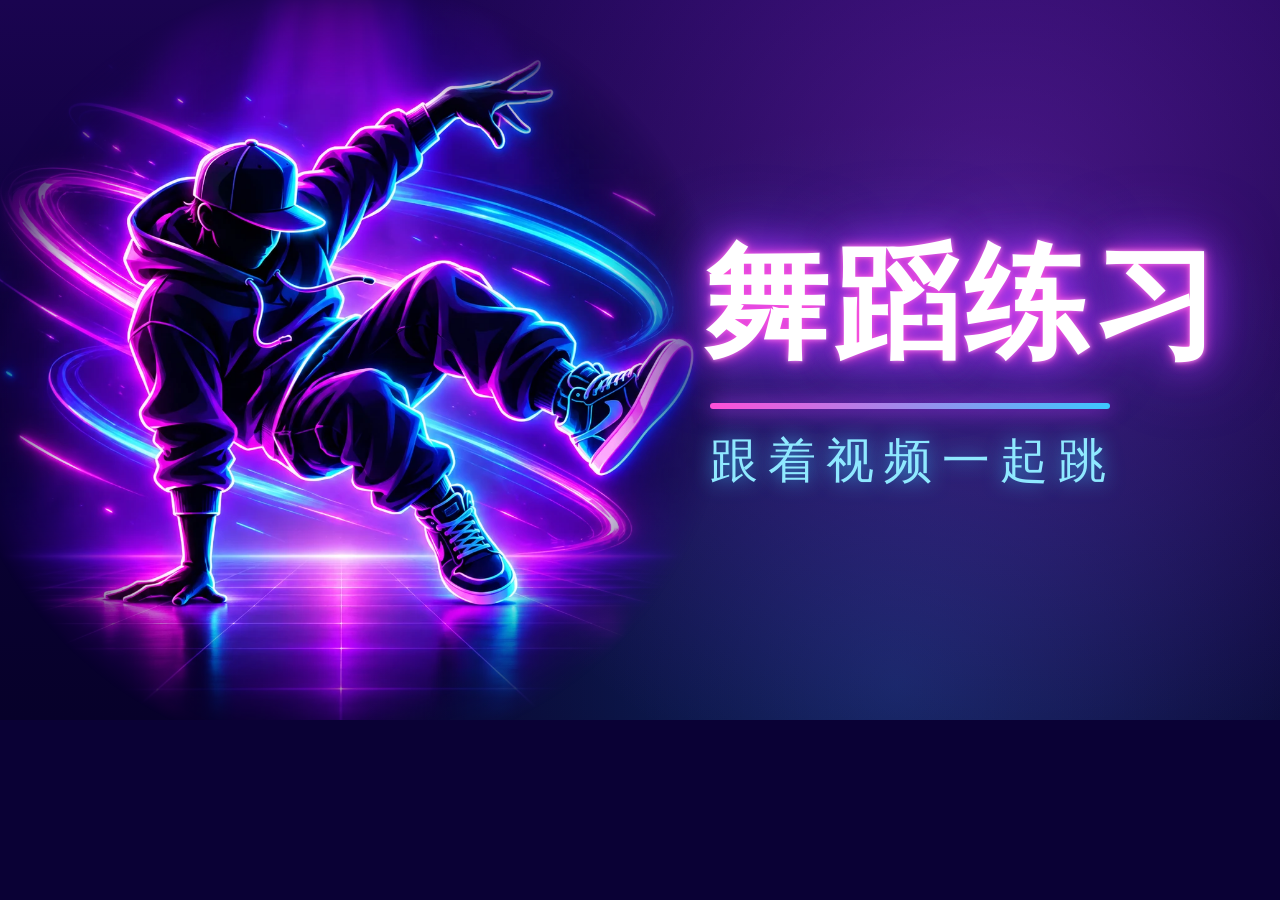
<file: tv/art/banner.html>
<!doctype html>
<html><head><meta charset="utf-8">
<style>
  html { zoom: 2; } html, body { margin: 0; width: 640px; height: 360px; overflow: hidden; background: #0a0135; }
  .banner {
    position: relative; width: 640px; height: 360px; overflow: hidden;
    background:
      radial-gradient(circle at 78% 30%, rgba(170, 60, 255, .35), transparent 55%),
      radial-gradient(circle at 70% 95%, rgba(40, 150, 255, .25), transparent 50%),
      linear-gradient(180deg, #1a0450 0%, #0a0135 60%, #07012a 100%);
  }
  .art {
    position: absolute; left: -24px; top: -10px; width: 390px; height: 390px;
    background: url("icon-source.webp") center / cover;
    /* fade the square artwork into the banner background */
    -webkit-mask-image: radial-gradient(closest-side at 50% 50%, #000 72%, transparent 100%);
            mask-image: radial-gradient(closest-side at 50% 50%, #000 72%, transparent 100%);
  }
  .text { position: absolute; left: 352px; top: 0; bottom: 0; display: flex; flex-direction: column; justify-content: center; }
  h1 {
    margin: 0; color: #fff; letter-spacing: 3px;
    font: 900 62px/1.1 "Microsoft YaHei", "Noto Sans SC", sans-serif;
    text-shadow: 0 0 6px #ff4fd8, 0 0 18px #c43bff, 0 0 36px #7a2bff, 0 0 2px #fff;
  }
  p {
    margin: 14px 0 0 3px; color: #8fe9ff; letter-spacing: 5px;
    font: 500 24px/1 "Microsoft YaHei", "Noto Sans SC", sans-serif;
    text-shadow: 0 0 10px rgba(60, 200, 255, .8);
  }
  .line { margin: 16px 0 0 3px; width: 200px; height: 3px; border-radius: 2px;
          background: linear-gradient(90deg, #ff4fd8, #3cc8ff); box-shadow: 0 0 10px #c43bff; }
</style></head>
<body>
  <div class="banner">
    <div class="art"></div>
    <div class="text"><h1>舞蹈练习</h1><div class="line"></div><p>跟着视频一起跳</p></div>
  </div>
</body></html>
</file>
